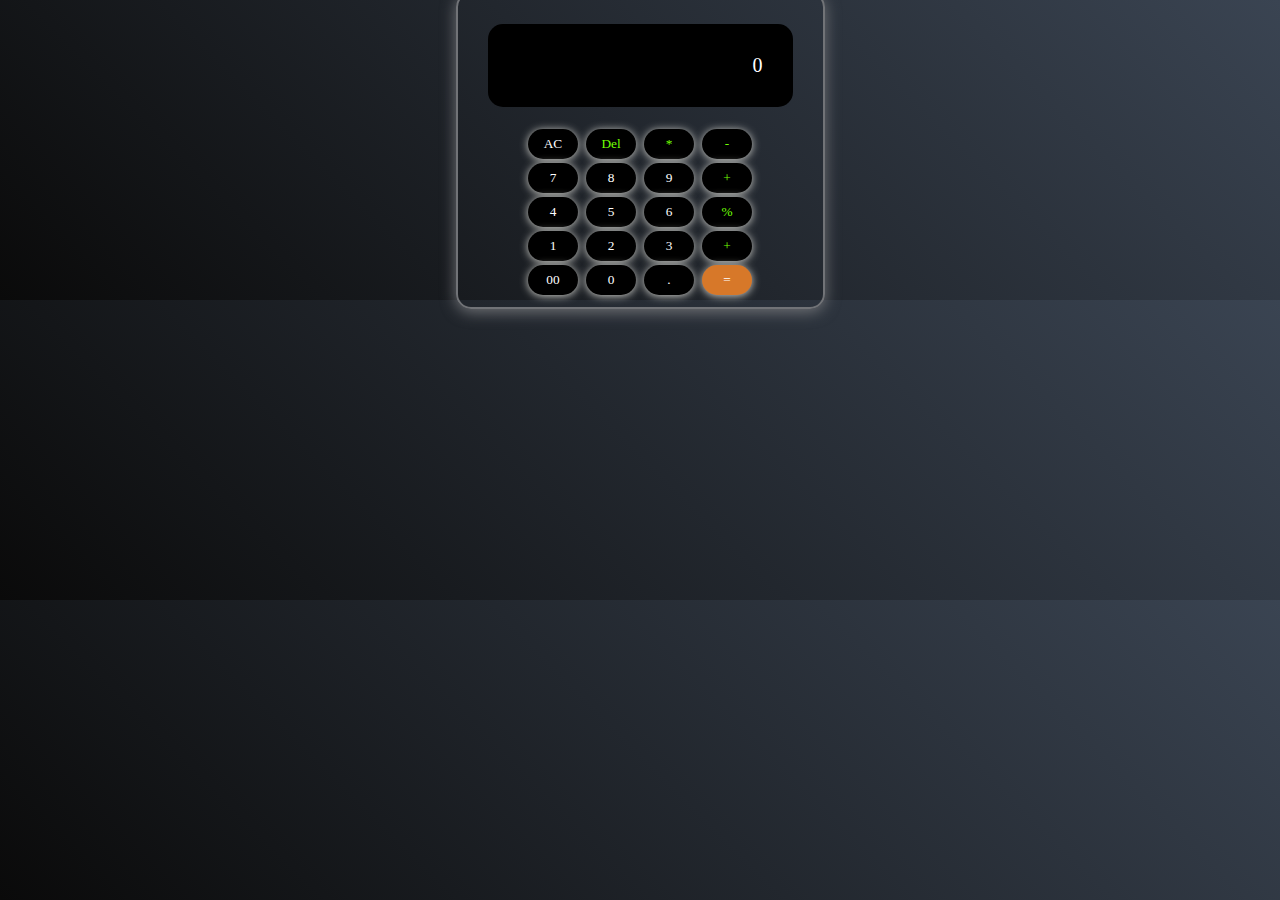
<file: Calculator/index.html>
<!DOCTYPE html>
<html lang="en">
  <head>
    <meta charset="UTF-8" />
    <meta name="viewport" content="width=device-width, initial-scale=1.0" />
    <title>Calculator</title>
    <link rel="stylesheet" href="style.css" />
  </head>
  <body>
    <div class="container">
      <div class="calculator">
        <input type="text" placeholder="0" id="inputBox" />
        <div class="buttons">
          <button>AC</button>
          <button class="oprator">Del</button>
          <button class="oprator">*</button>
          <button class="oprator">-</button>
        </div>
        <div class="buttons">
          <button>7</button>
          <button>8</button>
          <button>9</button>
          <button class="oprator">+</button>
        </div>
        <div class="buttons">
          <button>4</button>
          <button>5</button>
          <button>6</button>
          <button class="oprator">%</button>
        </div>
        <div class="buttons">
          <button>1</button>
          <button>2</button>
          <button>3</button>
          <button class="oprator">+</button>
        </div>
        <div class="buttons">
          <button>00</button>
          <button>0</button>
          <button>.</button>
          <button class="eqlbtn">=</button>
        </div>
      </div>
    </div>
    <script src="script.js"></script>
  </body>
</html>
</file>
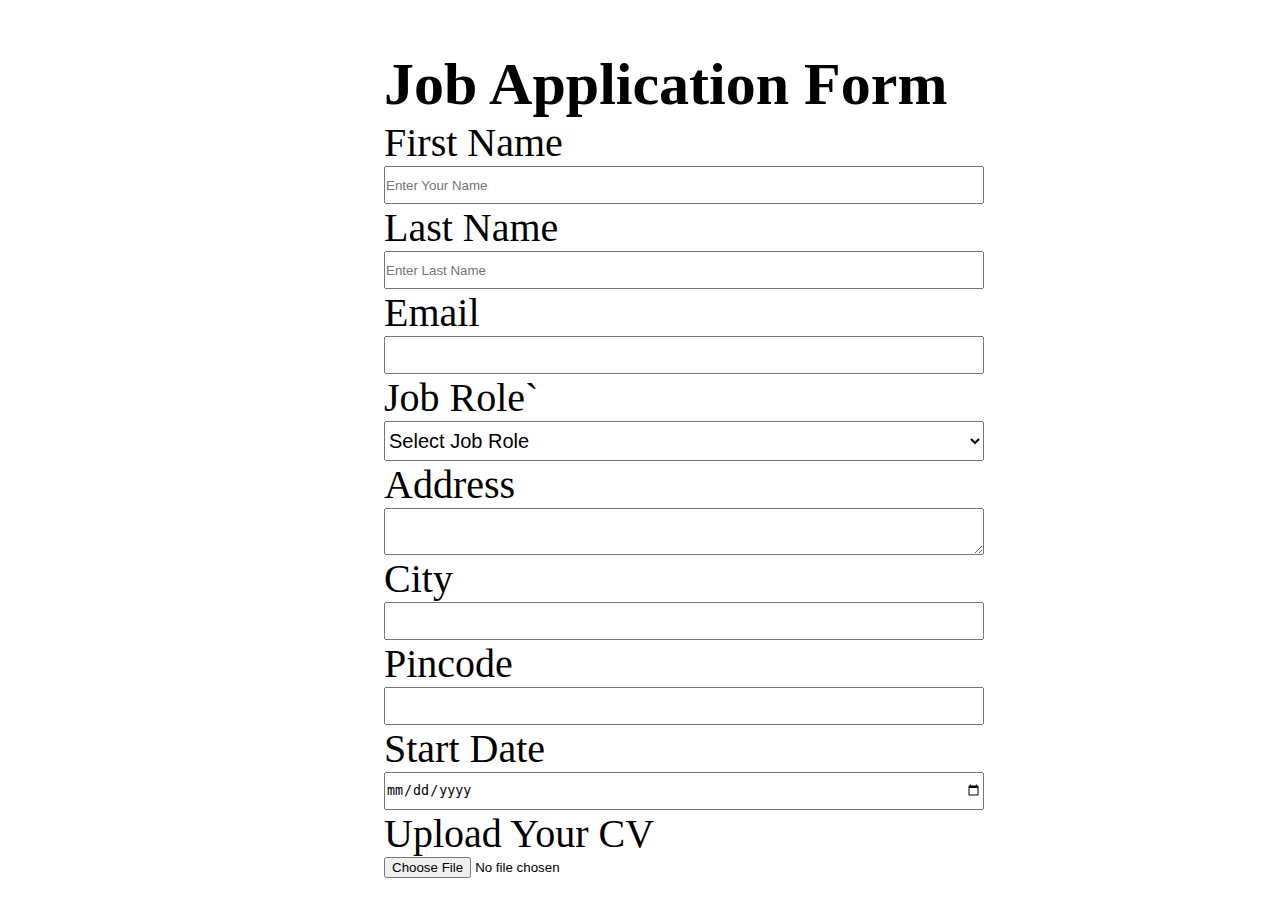
<file: Job Application/index.html>
<!DOCTYPE html>
<html lang="en">
  <head>
    <meta charset="UTF-8" />
    <meta name="viewport" content="width=device-width, initial-scale=1.0" />
    <title>Job Application Form</title>
    <link rel="stylesheet" href="style.css" />
  </head>
  <body>
    <div class="container">
      <div class="formContainer">
        <div class="applyBox">
          <h1>Job Application Form</h1>
          <form action="" class="formItems">
            <div class="elements">
              <label for="name">First Name</label>
              <input type="text" id="name" placeholder="Enter Your Name" />
            </div>
            <div class="elements">
              <label for="lastname">Last Name</label>
              <input type="text" id="lastname" placeholder="Enter Last Name" />
            </div>
            <div class="elements">
              <label for="email">Email</label>
              <input type="email" id="email" />
            </div>
            <div class="elements">
              <label for="email">Job Role`</label>
              <select name="" id="">
                <option value="">Select Job Role</option>
                <option value="">Frontend Developer</option>
                <option value="">Backend Developer</option>
                <option value="">Full Stack Developer</option>
                <option value="">JDBC Developer</option>
                <option value="">Cloud Developer</option>
              </select>
            </div>

            <div class="elements">
              <label for="">Address</label>
              <textarea
                name="address"
                id="address"
                cols="30"
                rows="3"
              ></textarea>
            </div>
            <div class="elements">
              <label for="city">City</label>
              <input type="text" />
            </div>
            <div class="elements">
              <label for="pincode">Pincode</label>
              <input type="number" />
            </div>
            <div class="elements">
              <label for="city">Start Date</label>
              <input type="date" />
            </div>
            <div class="elements">
              <label for="city">Upload Your CV</label>
              <input type="file" />
            </div>
          </form>
        </div>
      </div>
    </div>
  </body>
</html>
</file>
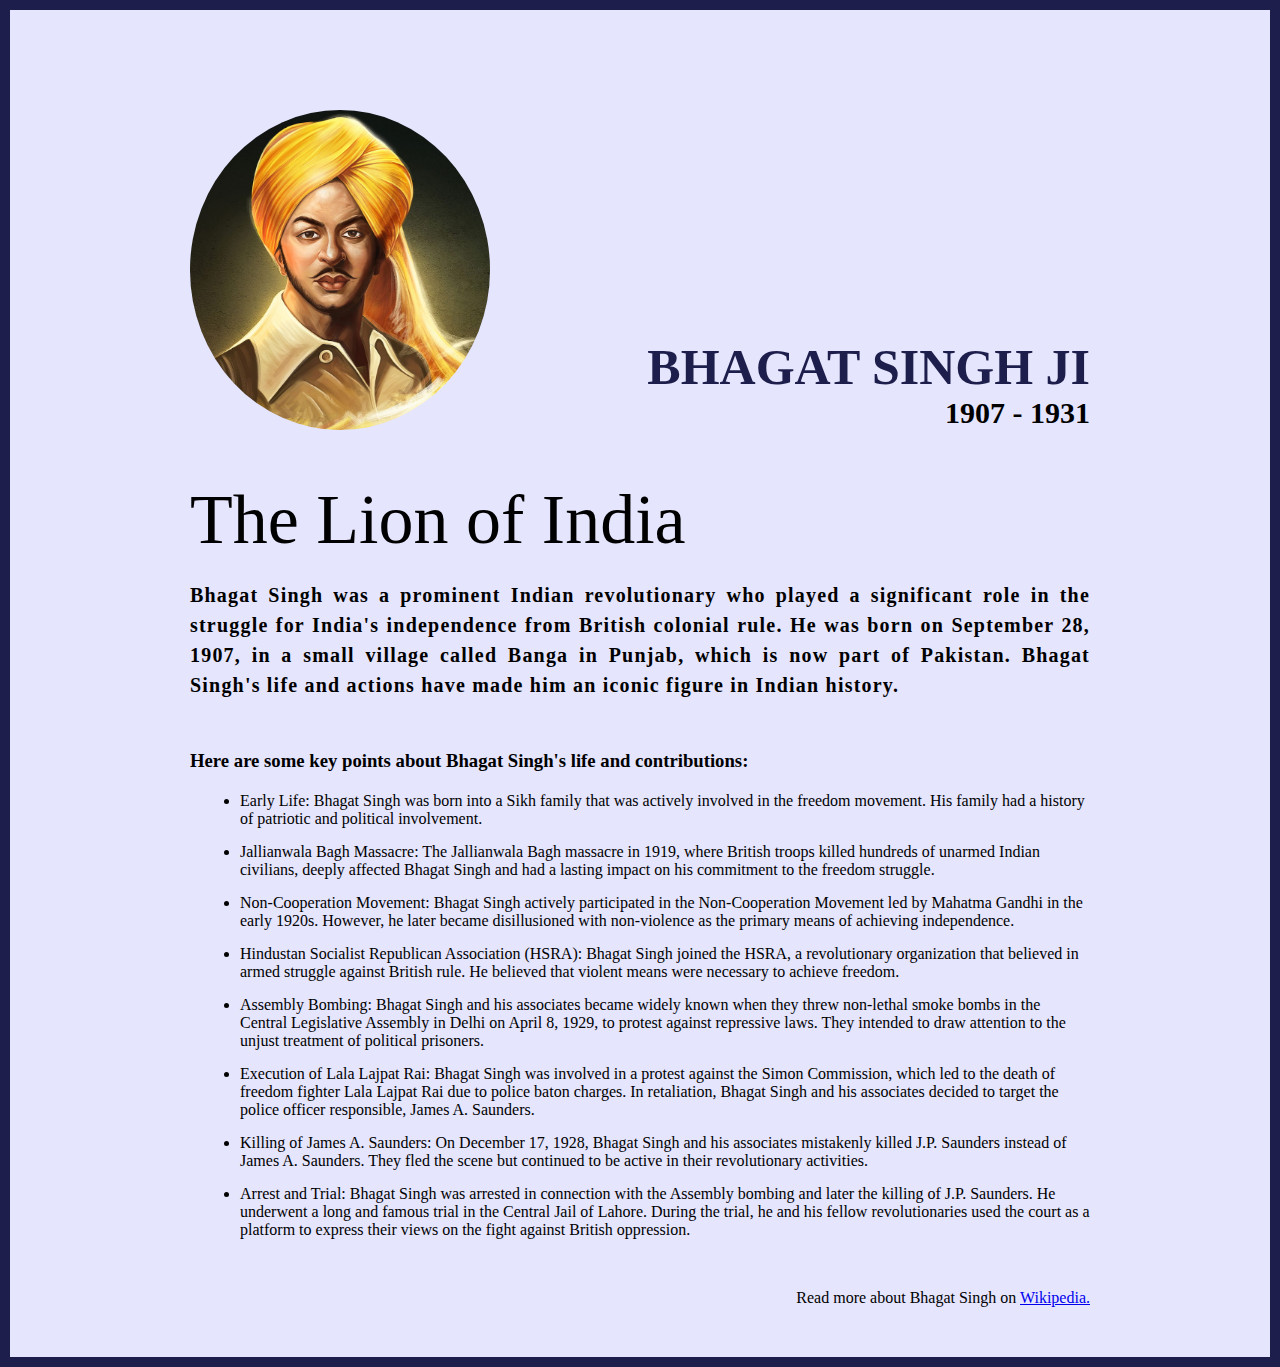
<file: Tribute page/index.html>
<!DOCTYPE html>
<html lang="en">
  <head>
    <meta charset="UTF-8" />

    <meta http-equiv="X-UA-Compatible" content="IE=edge" />

    <meta name="viewport" content="width=device-width, initial-scale=1.0" />
    <title>The Tribute Website | A.P. J Abdul Kalam</title>
    <link rel="stylesheet" href="style.css" />
  </head>
  <body>
    <div class="container">
      <div class="content">
        <section class="top_section">
          <div class="image_container">
            <img src="./bhagat singh.jpg" alt="tribute" />
          </div>
          <div>
            <h1>Bhagat Singh Ji</h1>
            <h4>1907 - 1931</h4>
          </div>
        </section>
        <section class="about_section">
          <h2>The Lion of India</h2>
          <p>
            <b
              >Bhagat Singh was a prominent Indian revolutionary who played a
              significant role in the struggle for India's independence from
              British colonial rule. He was born on September 28, 1907, in a
              small village called Banga in Punjab, which is now part of
              Pakistan. Bhagat Singh's life and actions have made him an iconic
              figure in Indian history.</b
            >
          </p>
        </section>
        <section class="biography_section">
          <h3>
            Here are some key points about Bhagat Singh's life and
            contributions:
          </h3>
          <ul>
            <li>
              Early Life: Bhagat Singh was born into a Sikh family that was
              actively involved in the freedom movement. His family had a
              history of patriotic and political involvement.
            </li>
            <li>
              Jallianwala Bagh Massacre: The Jallianwala Bagh massacre in 1919,
              where British troops killed hundreds of unarmed Indian civilians,
              deeply affected Bhagat Singh and had a lasting impact on his
              commitment to the freedom struggle.
            </li>
            <li>
              Non-Cooperation Movement: Bhagat Singh actively participated in
              the Non-Cooperation Movement led by Mahatma Gandhi in the early
              1920s. However, he later became disillusioned with non-violence as
              the primary means of achieving independence.
            </li>
            <li>
              Hindustan Socialist Republican Association (HSRA): Bhagat Singh
              joined the HSRA, a revolutionary organization that believed in
              armed struggle against British rule. He believed that violent
              means were necessary to achieve freedom.
            </li>
            <li>
              Assembly Bombing: Bhagat Singh and his associates became widely
              known when they threw non-lethal smoke bombs in the Central
              Legislative Assembly in Delhi on April 8, 1929, to protest against
              repressive laws. They intended to draw attention to the unjust
              treatment of political prisoners.
            </li>
            <li>
              Execution of Lala Lajpat Rai: Bhagat Singh was involved in a
              protest against the Simon Commission, which led to the death of
              freedom fighter Lala Lajpat Rai due to police baton charges. In
              retaliation, Bhagat Singh and his associates decided to target the
              police officer responsible, James A. Saunders.
            </li>
            <li>
              Killing of James A. Saunders: On December 17, 1928, Bhagat Singh
              and his associates mistakenly killed J.P. Saunders instead of
              James A. Saunders. They fled the scene but continued to be active
              in their revolutionary activities.
            </li>
            <li>
              Arrest and Trial: Bhagat Singh was arrested in connection with the
              Assembly bombing and later the killing of J.P. Saunders. He
              underwent a long and famous trial in the Central Jail of Lahore.
              During the trial, he and his fellow revolutionaries used the court
              as a platform to express their views on the fight against British
              oppression.
            </li>
          </ul>
        </section>
        <footer>
          <p>
            Read more about Bhagat Singh on
            <a href="https://en.wikipedia.org/wiki/Bhagat_Singh">Wikipedia.</a>
          </p>
        </footer>
      </div>
    </div>
  </body>
</html>
</file>
<file: Calculator/style.css>
* {
  margin: 0;
  padding: 0;
  box-sizing: border-box;
  font-family: "Poppins", "Times New Roman", Times, serif;
}
body {
  background: linear-gradient(45deg, #0a0a0a, #3a4452);
}

.container {
  height: 300px;
  display: flex;
  align-items: center;
  justify-content: center;
  background: linear-gradient(45deg, #0a0a0a, #3a4452);
}
.calculator {
  border: 2px solid #717377;
  padding: 10px;
  border-radius: 15px;
  box-shadow: 0px 3px 15px rgba(113, 115, 119, 1);
  text-align: center;
}
input {
  border: none;
  border-radius: 3px;
  font-size: 20px;
  margin: 20px;
  border-radius: 15px;
  padding: 30px;
  background-color: black;
  color: white;
  text-align: right;
}
input::placeholder {
  color: white;
}
button {
  background-color: white;
  border: 1px solid green;
  height: 30px;
  width: 50px;
  margin: 2px;
  background-color: black;
  border: none;
  color: white;
  border-radius: 50px;
  box-shadow: 0px 1px 9px rgba(213, 213, 207, 0.982);
  cursor: pointer;
}

.eqlbtn {
  background-color: #d77829;
}
.oprator {
  color: #70ff03;
}
</file>
<file: Job Application/style.css>
* {
  margin: 0;
  padding: 0;
}
.formContainer {
  margin-top: 10px;
  display: flex;
  /* justify-content: center;
    align-items: center; */
}
.applyBox {
  height: 600px;
  width: 600px;
  /* border: 2px solid red; x */
  margin-left: 30%;
  font-size: 30px;
}
.formContainer {
  display: grid;
  grid-template-columns: repeat(auto-fit, minmax(100px, 1fr));
  gap: 20px;
  margin-top: 50px;
}
.elements {
  display: flex;
  flex-direction: column;
}
label {
  font-size: 40px;
}
input {
  height: 34px;
}
select {
  font-size: 20px;
  height: 40px;
}
</file>
<file: Tribute page/style.css>
* {
  margin: 0;
  padding: 0;
  box-sizing: border-box;
}

.container {
  background-color: #e5e5fd;
  min-height: 100vh;
  border: 10px solid #1d1e4c;
}

.content {
  max-width: 900px;
  margin: 0 auto;
}
.top_section {
  margin-top: 100px;
  display: flex;
  justify-content: space-between;
  align-items: flex-end;
}
.top_section h1 {
  font-size: 50px;
  font-weight: bold;
  color: #1d1e4c;
  text-transform: uppercase;
}
.top_section h4 {
  font-size: 30px;
  text-align: end;
}

.image_container {
  border-radius: 50%;
  overflow: hidden;
}

.image_container,
img {
  width: 300px;
  height: 320px;
}
.about_section {
  margin-top: 50px;
}
.about_section h2 {
  font-size: 70px;
  font-weight: 400;
  margin-bottom: 20px;
}
.about_section p {
  font-size: 20px;
  line-height: 30px;
  letter-spacing: 1.2px;
  text-align: justify;
}
.biography_section {
  margin: 50px 0;
}
.biography_section h3 {
  margin-bottom: 20px;
}
.biography_section ul {
  margin-left: 50px;
}
.biography_section li {
  margin-bottom: 15px;
}

footer {
  margin: 50px 0;
}
footer p {
  text-align: end;
}
</file>
